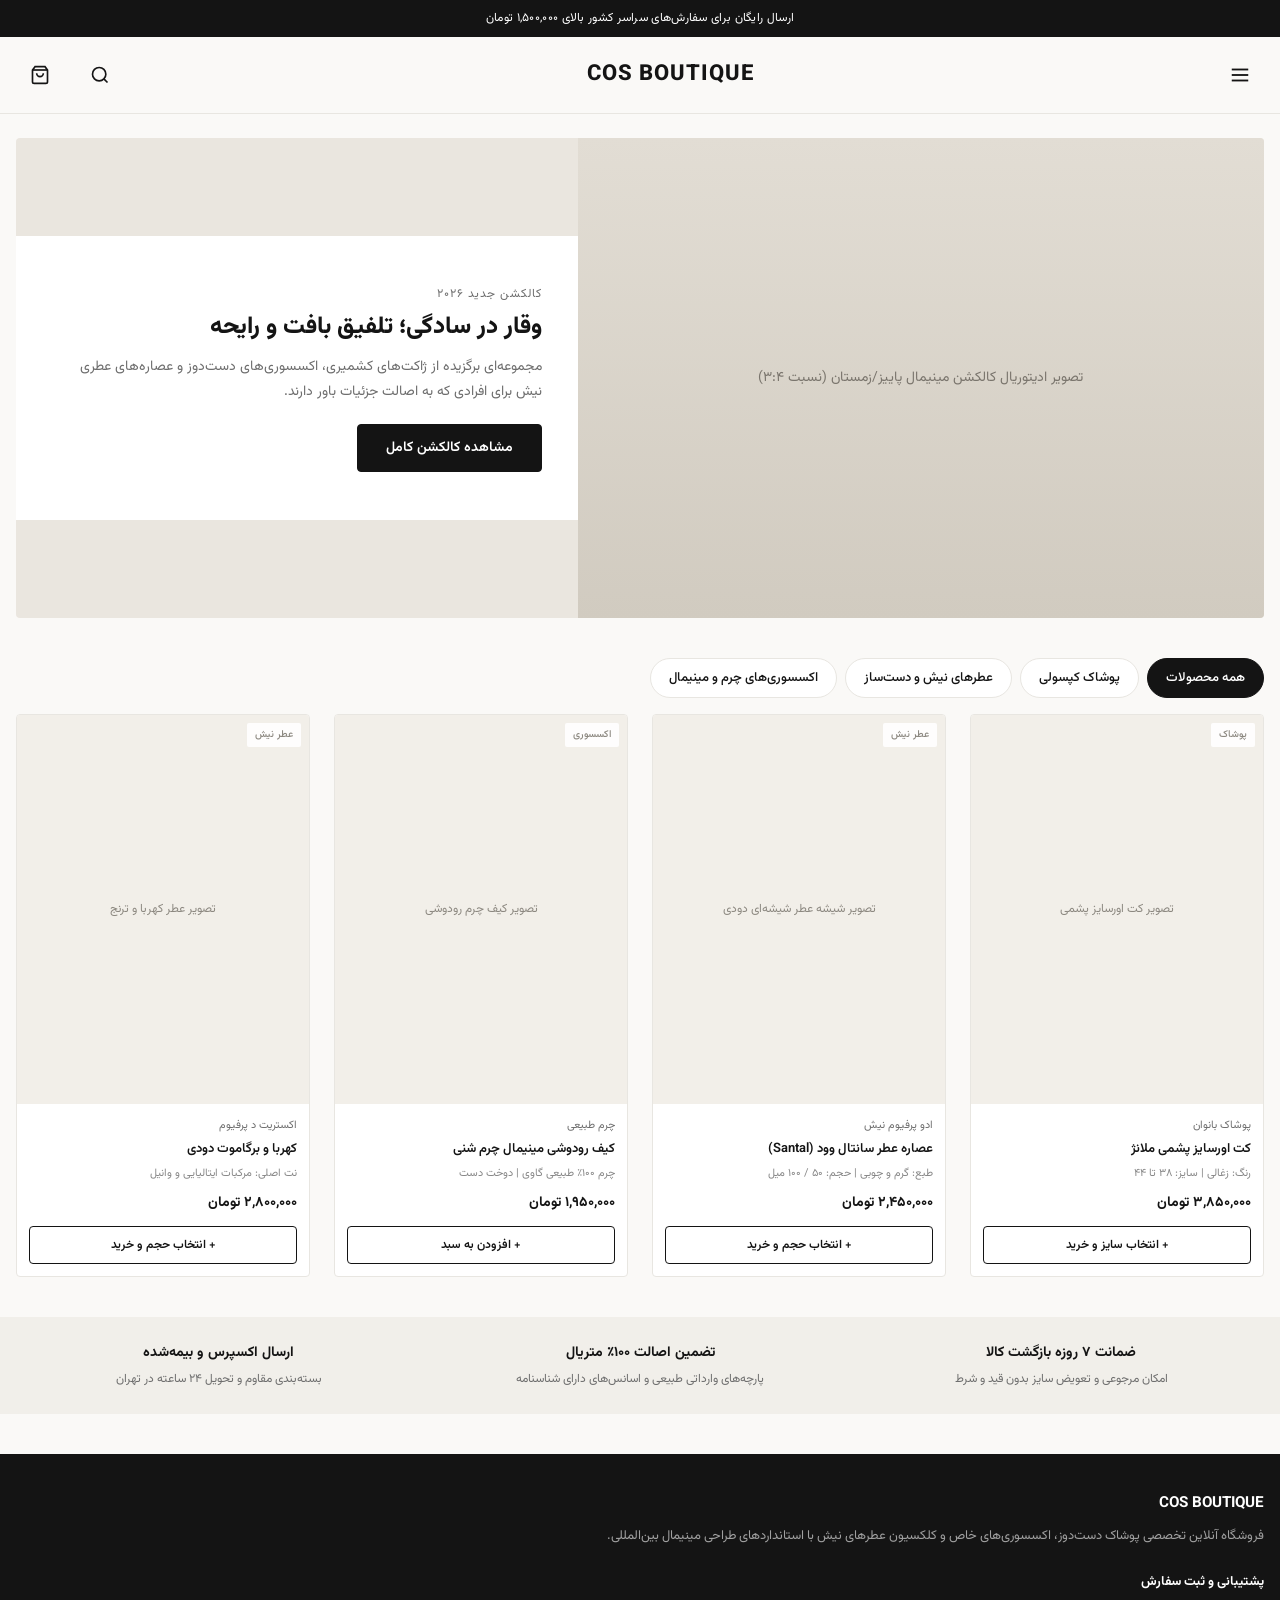
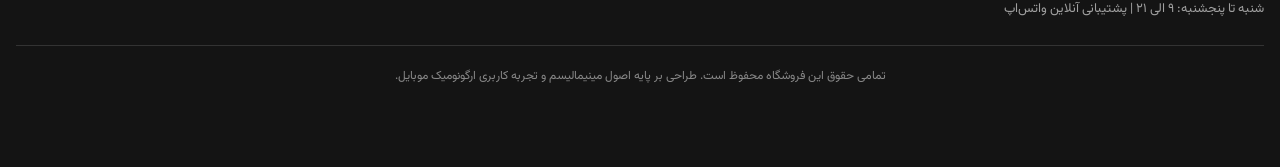
<file: public/assets/aistudio/scaffold_3bcdc4c9.html>
<!DOCTYPE html>
<html lang="fa" dir="rtl">
<head>
  <meta charset="UTF-8">
  <meta name="viewport" content="width=device-width, initial-scale=1.0, maximum-scale=5.0">
  <title>بوتیک آنلاین مد و عطر | طراحی بر پایه الگوی مینیمال COS</title>
  
  <!-- فونت وزیرمتن فارسی از گوگل فونتز -->
  <link rel="preconnect" href="https://fonts.googleapis.com">
  <link rel="preconnect" href="https://fonts.gstatic.com" crossorigin>
  <link href="https://fonts.googleapis.com/css2?family=Vazirmatn:wght@300;400;500;600;700;800&display=swap" rel="stylesheet">
  
  <style>
    :root {
      --bg-primary: #FAF9F7;
      --bg-surface: #FFFFFF;
      --text-main: #141414;
      --text-muted: #6E6E6E;
      --border-subtle: #E8E6E1;
      --border-strong: #141414;
      --accent-warm: #D4CEBF;
      --font-stack: 'Vazirmatn', -apple-system, BlinkMacSystemFont, 'Segoe UI', Roboto, sans-serif;
      --touch-min: 48px;
      --radius-sm: 4px;
      --radius-md: 8px;
    }

    * {
      box-sizing: border-box;
      margin: 0;
      padding: 0;
    }

    body {
      font-family: var(--font-stack);
      background-color: var(--bg-primary);
      color: var(--text-main);
      line-height: 1.75;
      font-size: 15px;
      direction: rtl;
      text-rendering: optimizeLegibility;
      -webkit-font-smoothing: antialiased;
      padding-bottom: 70px; /* فضای دکمه چسبان موبایل */
    }

    /* ۱. نوار اعلان بالا */
    .top-announcement {
      background-color: var(--text-main);
      color: #FFFFFF;
      text-align: center;
      padding-block: 8px;
      font-size: 12px;
      font-weight: 400;
      letter-spacing: 0.3px;
    }

    /* ۲. هدر چسبان */
    .header-sticky {
      position: sticky;
      top: 0;
      z-index: 50;
      background-color: rgba(250, 249, 247, 0.95);
      backdrop-filter: blur(10px);
      border-bottom: 1px solid var(--border-subtle);
      padding-inline: 16px;
      padding-block: 14px;
      display: flex;
      align-items: center;
      justify-content: space-between;
    }

    .brand-logo {
      font-size: 22px;
      font-weight: 800;
      letter-spacing: 1px;
      color: var(--text-main);
      text-decoration: none;
    }

    .header-actions {
      display: flex;
      align-items: center;
      gap: 12px;
    }

    .icon-btn {
      min-width: var(--touch-min);
      min-height: var(--touch-min);
      display: inline-flex;
      align-items: center;
      justify-content: center;
      background: none;
      border: none;
      cursor: pointer;
      font-family: inherit;
      color: var(--text-main);
    }

    /* ۳. بنر معرفی لوک‌بوک (Hero) */
    .hero-editorial {
      padding-inline: 16px;
      padding-block: 24px;
      max-width: 1280px;
      margin-inline: auto;
    }

    .hero-card {
      background-color: #EAE6DF;
      border-radius: var(--radius-sm);
      overflow: hidden;
      display: flex;
      flex-direction: column;
      position: relative;
    }

    .hero-image-placeholder {
      width: 100%;
      height: 380px;
      background: linear-gradient(180deg, #E2DDD4 0%, #D1CBC0 100%);
      display: flex;
      align-items: center;
      justify-content: center;
      color: #7A756D;
      font-size: 14px;
    }

    .hero-content {
      padding: 24px 20px;
      background-color: var(--bg-surface);
    }

    .hero-subtitle {
      font-size: 12px;
      color: var(--text-muted);
      text-transform: uppercase;
      letter-spacing: 1px;
      margin-bottom: 6px;
    }

    .hero-title {
      font-size: 24px;
      font-weight: 800;
      line-height: 1.35;
      margin-bottom: 12px;
    }

    .hero-description {
      color: var(--text-muted);
      font-size: 14px;
      margin-bottom: 20px;
    }

    .btn-primary {
      display: inline-flex;
      align-items: center;
      justify-content: center;
      min-height: var(--touch-min);
      padding-inline: 28px;
      background-color: var(--text-main);
      color: #FFFFFF;
      text-decoration: none;
      font-weight: 600;
      font-size: 14px;
      border-radius: var(--radius-sm);
      border: 1px solid var(--text-main);
      transition: background 0.2s ease;
      width: 100%;
    }

    /* ۴. تب‌ها و فیلترهای سریع دسته‌بندی */
    .category-pills {
      display: flex;
      gap: 8px;
      padding-inline: 16px;
      padding-block: 16px;
      overflow-x: auto;
      scrollbar-width: none;
    }

    .category-pills::-webkit-scrollbar {
      display: none;
    }

    .pill-btn {
      white-space: nowrap;
      min-height: 40px;
      padding-inline: 18px;
      border-radius: 40px;
      border: 1px solid var(--border-subtle);
      background-color: var(--bg-surface);
      font-family: inherit;
      font-size: 13px;
      font-weight: 500;
      cursor: pointer;
      color: var(--text-main);
    }

    .pill-btn.active {
      background-color: var(--text-main);
      color: #FFFFFF;
      border-color: var(--text-main);
    }

    /* ۵. ویترین محصولات (Mobile-First 2 Columns) */
    .product-grid {
      display: grid;
      grid-template-columns: repeat(2, 1fr);
      gap: 12px;
      padding-inline: 16px;
      margin-bottom: 40px;
      max-width: 1280px;
      margin-inline: auto;
    }

    .product-card {
      background-color: var(--bg-surface);
      border-radius: var(--radius-sm);
      overflow: hidden;
      display: flex;
      flex-direction: column;
      border: 1px solid var(--border-subtle);
    }

    .product-media {
      position: relative;
      aspect-ratio: 3 / 4;
      background-color: #F2EFE9;
      display: flex;
      align-items: center;
      justify-content: center;
      color: #8C8880;
      font-size: 12px;
    }

    .badge-category {
      position: absolute;
      top: 8px;
      right: 8px;
      font-size: 10px;
      font-weight: 500;
      background-color: rgba(255, 255, 255, 0.9);
      padding: 3px 8px;
      border-radius: 2px;
    }

    .product-details {
      padding: 12px;
      display: flex;
      flex-direction: column;
      flex-grow: 1;
    }

    .product-category-name {
      font-size: 11px;
      color: var(--text-muted);
      margin-bottom: 4px;
    }

    .product-name {
      font-size: 13px;
      font-weight: 600;
      line-height: 1.4;
      margin-bottom: 6px;
      color: var(--text-main);
    }

    .product-meta-specs {
      font-size: 11px;
      color: #888;
      margin-bottom: 8px;
    }

    .product-price {
      font-size: 14px;
      font-weight: 700;
      margin-top: auto;
      margin-bottom: 10px;
    }

    .quick-add-btn {
      width: 100%;
      min-height: 38px;
      background: none;
      border: 1px solid var(--text-main);
      color: var(--text-main);
      font-family: inherit;
      font-size: 12px;
      font-weight: 600;
      cursor: pointer;
      border-radius: var(--radius-sm);
    }

    /* ۶. نوار اعتماد و ارزش‌ها */
    .trust-strip {
      background-color: #F1EFEA;
      padding: 24px 16px;
      margin-bottom: 40px;
    }

    .trust-grid {
      display: grid;
      grid-template-columns: 1fr;
      gap: 16px;
      max-width: 1280px;
      margin-inline: auto;
      text-align: center;
    }

    .trust-item h4 {
      font-size: 14px;
      font-weight: 700;
      margin-bottom: 4px;
    }

    .trust-item p {
      font-size: 12px;
      color: var(--text-muted);
    }

    /* ۷. فوتر */
    .footer-main {
      background-color: var(--text-main);
      color: #FFFFFF;
      padding: 36px 16px 80px;
      font-size: 13px;
    }

    .footer-inner {
      max-width: 1280px;
      margin-inline: auto;
      display: flex;
      flex-direction: column;
      gap: 24px;
    }

    .footer-copy {
      border-top: 1px solid #333;
      padding-top: 20px;
      color: #888;
      font-size: 12px;
      text-align: center;
    }

    /* ۸. نوار اکشن چسبان پایین صفحه موبایل */
    .sticky-bottom-bar {
      position: fixed;
      bottom: 0;
      inset-inline: 0;
      background-color: rgba(255, 255, 255, 0.98);
      backdrop-filter: blur(8px);
      border-top: 1px solid var(--border-subtle);
      padding-inline: 16px;
      padding-block: 10px;
      display: flex;
      align-items: center;
      justify-content: space-between;
      z-index: 60;
    }

    .cart-summary {
      display: flex;
      flex-direction: column;
    }

    .cart-summary-label {
      font-size: 11px;
      color: var(--text-muted);
    }

    .cart-summary-total {
      font-size: 14px;
      font-weight: 700;
    }

    .sticky-checkout-btn {
      min-height: var(--touch-min);
      padding-inline: 24px;
      background-color: var(--text-main);
      color: #FFFFFF;
      border: none;
      border-radius: var(--radius-sm);
      font-family: inherit;
      font-size: 13px;
      font-weight: 600;
      cursor: pointer;
    }

    /* واکنش‌گرایی برای تبلت و دسکتاپ */
    @media (min-width: 768px) {
      .hero-card {
        flex-direction: row;
        align-items: center;
      }
      .hero-image-placeholder {
        width: 55%;
        height: 480px;
      }
      .hero-content {
        width: 45%;
        padding: 48px 36px;
      }
      .product-grid {
        grid-template-columns: repeat(3, 1fr);
        gap: 20px;
      }
      .trust-grid {
        grid-template-columns: repeat(3, 1fr);
      }
      .btn-primary {
        width: auto;
      }
    }

    @media (min-width: 1024px) {
      body {
        padding-bottom: 0;
      }
      .sticky-bottom-bar {
        display: none;
      }
      .product-grid {
        grid-template-columns: repeat(4, 1fr);
        gap: 24px;
      }
    }
  </style>
</head>
<body>

  <!-- ۱. اعلان بالای صفحه -->
  <aside class="top-announcement" aria-label="اعلان ویژه">
    <span>ارسال رایگان برای سفارش‌های سراسر کشور بالای ۱,۵۰۰,۰۰۰ تومان</span>
  </aside>

  <!-- ۲. هدر اصلی چسبان -->
  <header class="header-sticky">
    <button class="icon-btn" aria-label="منوی ناوبری">
      <svg width="22" height="22" viewBox="0 0 24 24" fill="none" stroke="currentColor" stroke-width="2"><line x1="3" y1="12" x2="21" y2="12"></line><line x1="3" y1="6" x2="21" y2="6"></line><line x1="3" y1="18" x2="21" y2="18"></line></svg>
    </button>

    <a href="#" class="brand-logo">COS BOUTIQUE</a>

    <div class="header-actions">
      <button class="icon-btn" aria-label="جستجوی کالا">
        <svg width="20" height="20" viewBox="0 0 24 24" fill="none" stroke="currentColor" stroke-width="2"><circle cx="11" cy="11" r="8"></circle><line x1="21" y1="21" x2="16.65" y2="16.65"></line></svg>
      </button>
      <button class="icon-btn" aria-label="سبد خرید">
        <svg width="20" height="20" viewBox="0 0 24 24" fill="none" stroke="currentColor" stroke-width="2"><path d="M6 2L3 6v14a2 2 0 0 0 2 2h14a2 2 0 0 0 2-2V6l-3-4z"></path><line x1="3" y1="6" x2="21" y2="6"></line><path d="M16 10a4 4 0 0 1-8 0"></path></svg>
      </button>
    </div>
  </header>

  <!-- ۳. معرفی فصل جدید و لوک‌بوک (Hero) -->
  <main>
    <section class="hero-editorial">
      <article class="hero-card">
        <div class="hero-image-placeholder">
          <span>تصویر ادیتوریال کالکشن مینیمال پاییز/زمستان (نسبت ۳:۴)</span>
        </div>
        <div class="hero-content">
          <p class="hero-subtitle">کالکشن جدید ۲۰۲۶</p>
          <h1 class="hero-title">وقار در سادگی؛ تلفیق بافت و رایحه</h1>
          <p class="hero-description">مجموعه‌ای برگزیده از ژاکت‌های کشمیری، اکسسوری‌های دست‌دوز و عصاره‌های عطری نیش برای افرادی که به اصالت جزئیات باور دارند.</p>
          <a href="#products" class="btn-primary">مشاهده کالکشن کامل</a>
        </div>
      </article>
    </section>

    <!-- ۴. تب‌های انتخاب دسته‌بندی -->
    <nav class="category-pills" aria-label="دسته‌بندی‌های کالا">
      <button class="pill-btn active">همه محصولات</button>
      <button class="pill-btn">پوشاک کپسولی</button>
      <button class="pill-btn">عطرهای نیش و دست‌ساز</button>
      <button class="pill-btn">اکسسوری‌های چرم و مینیمال</button>
    </nav>

    <!-- ۵. ویترین محصولات چندگانه -->
    <section id="products" class="product-grid" aria-label="لیست محصولات منتخب">
      
      <!-- محصول ۱: پوشاک -->
      <article class="product-card">
        <div class="product-media">
          <span class="badge-category">پوشاک</span>
          <span>تصویر کت اورسایز پشمی</span>
        </div>
        <div class="product-details">
          <span class="product-category-name">پوشاک بانوان</span>
          <h3 class="product-name">کت اورسایز پشمی ملانژ</h3>
          <span class="product-meta-specs">رنگ: زغالی | سایز: ۳۸ تا ۴۴</span>
          <div class="product-price">۳,۸۵۰,۰۰۰ تومان</div>
          <button class="quick-add-btn">+ انتخاب سایز و خرید</button>
        </div>
      </article>

      <!-- محصول ۲: عطر -->
      <article class="product-card">
        <div class="product-media">
          <span class="badge-category">عطر نیش</span>
          <span>تصویر شیشه عطر شیشه‌ای دودی</span>
        </div>
        <div class="product-details">
          <span class="product-category-name">ادو پرفیوم نیش</span>
          <h3 class="product-name">عصاره عطر سانتال وود (Santal)</h3>
          <span class="product-meta-specs">طبع: گرم و چوبی | حجم: ۵۰ / ۱۰۰ میل</span>
          <div class="product-price">۲,۴۵۰,۰۰۰ تومان</div>
          <button class="quick-add-btn">+ انتخاب حجم و خرید</button>
        </div>
      </article>

      <!-- محصول ۳: اکسسوری -->
      <article class="product-card">
        <div class="product-media">
          <span class="badge-category">اکسسوری</span>
          <span>تصویر کیف چرم رودوشی</span>
        </div>
        <div class="product-details">
          <span class="product-category-name">چرم طبیعی</span>
          <h3 class="product-name">کیف رودوشی مینیمال چرم شنی</h3>
          <span class="product-meta-specs">چرم ۱۰۰٪ طبیعی گاوی | دوخت دست</span>
          <div class="product-price">۱,۹۵۰,۰۰۰ تومان</div>
          <button class="quick-add-btn">+ افزودن به سبد</button>
        </div>
      </article>

      <!-- محصول ۴: عطر دوم -->
      <article class="product-card">
        <div class="product-media">
          <span class="badge-category">عطر نیش</span>
          <span>تصویر عطر کهربا و ترنج</span>
        </div>
        <div class="product-details">
          <span class="product-category-name">اکستریت د پرفیوم</span>
          <h3 class="product-name">کهربا و برگاموت دودی</h3>
          <span class="product-meta-specs">نت اصلی: مرکبات ایتالیایی و وانیل</span>
          <div class="product-price">۲,۸۰۰,۰۰۰ تومان</div>
          <button class="quick-add-btn">+ انتخاب حجم و خرید</button>
        </div>
      </article>

    </section>

    <!-- ۶. نوار اصالت و پشتیبانی -->
    <section class="trust-strip">
      <div class="trust-grid">
        <div class="trust-item">
          <h4>ضمانت ۷ روزه بازگشت کالا</h4>
          <p>امکان مرجوعی و تعویض سایز بدون قید و شرط</p>
        </div>
        <div class="trust-item">
          <h4>تضمین اصالت ۱۰۰٪ متریال</h4>
          <p>پارچه‌های وارداتی طبیعی و اسانس‌های دارای شناسنامه</p>
        </div>
        <div class="trust-item">
          <h4>ارسال اکسپرس و بیمه‌شده</h4>
          <p>بسته‌بندی مقاوم و تحویل ۲۴ ساعته در تهران</p>
        </div>
      </div>
    </section>
  </main>

  <!-- ۷. پانویس فروشگاه -->
  <footer class="footer-main">
    <div class="footer-inner">
      <div>
        <h3>COS BOUTIQUE</h3>
        <p style="color: #A0A0A0; font-size: 13px; margin-top: 8px;">
          فروشگاه آنلاین تخصصی پوشاک دست‌دوز، اکسسوری‌های خاص و کلکسیون عطرهای نیش با استانداردهای طراحی مینیمال بین‌المللی.
        </p>
      </div>
      <div>
        <h4>پشتیبانی و ثبت سفارش</h4>
        <p style="color: #A0A0A0; font-size: 13px; margin-top: 4px;">شنبه تا پنجشنبه: ۹ الی ۲۱ | پشتیبانی آنلاین واتس‌اپ</p>
      </div>
      <div class="footer-copy">
        <p>تمامی حقوق این فروشگاه محفوظ است. طراحی بر پایه اصول مینیمالیسم و تجربه کاربری ارگونومیک موبایل.</p>
      </div>
    </div>
  </footer>

  <!-- ۸. نوار ثابت خرید سریع موبایل -->
  <aside class="sticky-bottom-bar" aria-label="سبد خرید موبایل">
    <div class="cart-summary">
      <span class="cart-summary-label">جمع کل سبد (۱ کالا)</span>
      <span class="cart-summary-total">۳,۸۵۰,۰۰۰ تومان</span>
    </div>
    <button class="sticky-checkout-btn">تکمیل سفارش و پرداخت</button>
  </aside>

</body>
</html>
</file>
